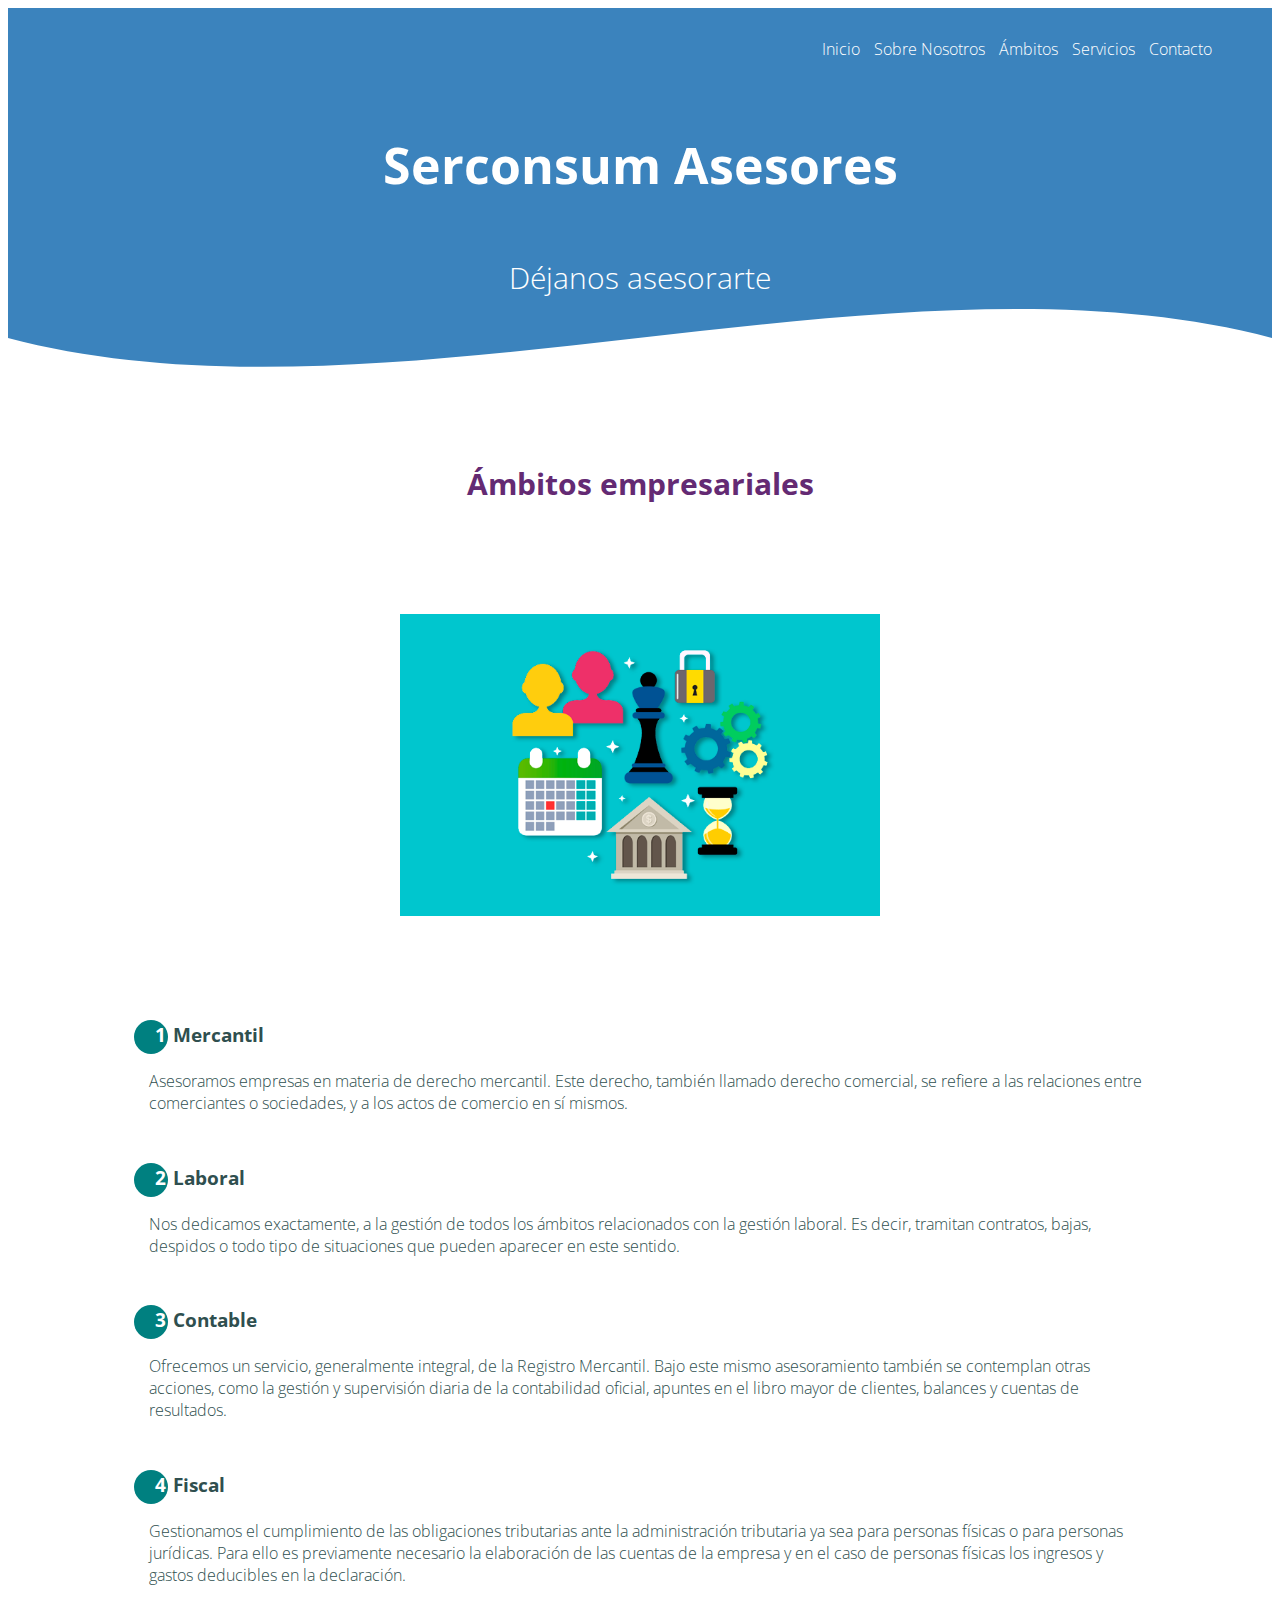
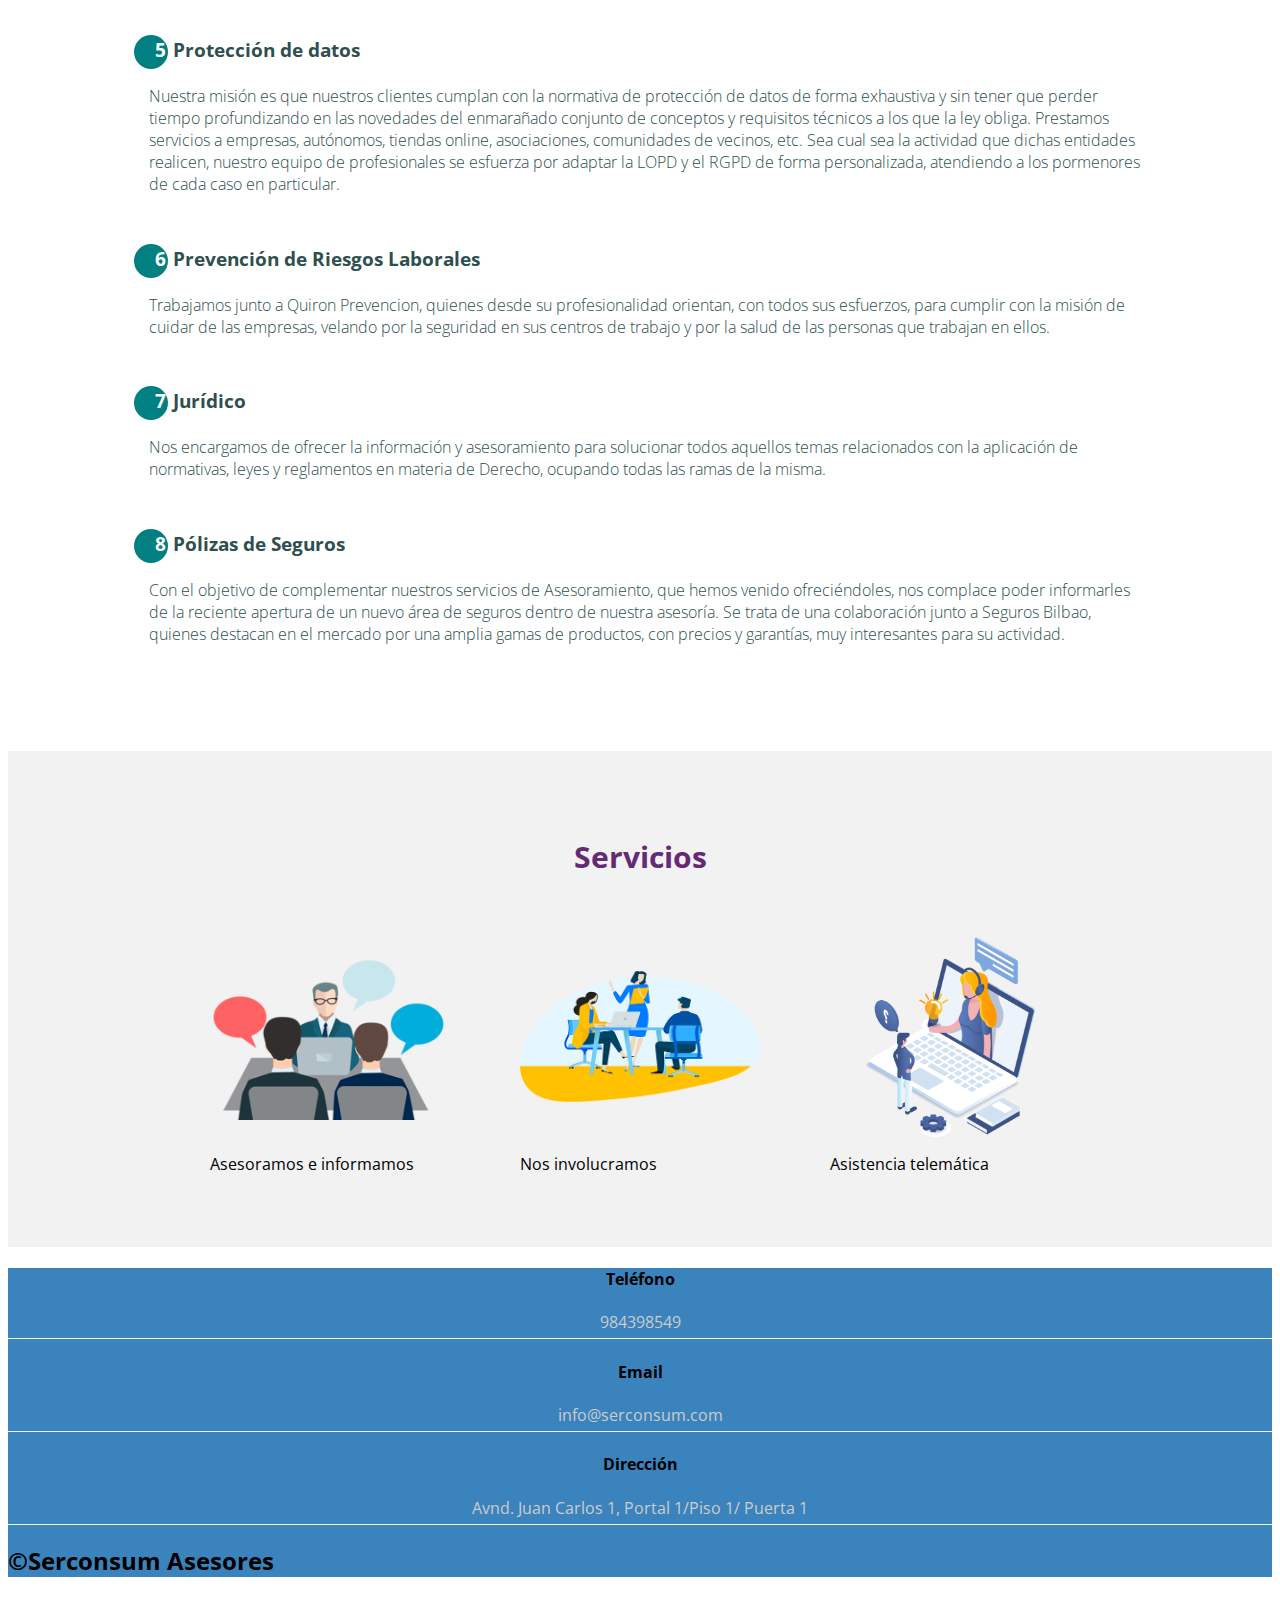
<file: index.html>
<!DOCTYPE html>
<html lang="es">

<head>
    <meta charset="UTF-8">
    <meta name="description" content="Asesoramiento fiscal, laboral, mercantil, contable. Proporcionamos servicio de evaluación de LOPD, de prevención de riesgos laborales y pólizas de seguro">
    <title>Serconsum Asesores</title>
    <link rel="stylesheet" href="estiloSerco.css">
    <link href="https://fonts.googleapis.com/css?family=Open+Sans:300,400,700,800&display=swap" rel="stylesheet">
    </head>

<body>
    <header>
        <nav>
            <a>Inicio</a>
            <a href="Sobrenosotros/Sobre%20Nosotros.html">Sobre Nosotros</a>
            <a href="Ambito/%C3%81mbito.html">Ámbitos</a>
            <a href="Servicios/Servicios.html">Servicios</a>
            <a href="Contacto/Contacto.html">Contacto</a>
        </nav>
        <section class="textos-header">
            <h1>Serconsum Asesores</h1>
            <h2>Déjanos asesorarte</h2>
        </section>
         <div class="wave" style="height: 150px; overflow: hidden;"><svg viewBox="0 0 500 150" preserveAspectRatio="none"
                style="height: 100%; width: 100%;">
                <path d="M0.00,49.98 C150.00,150.00 349.20,-50.00 500.00,49.98 L500.00,150.00 L0.00,150.00 Z"
                    style="stroke: none; fill: #fff;"></path>
            </svg></div>
    </header>
    <main>
        <section class="contenedor-sobre-nosotros">
            <h2 class="titulo">Ámbitos empresariales</h2>
           <center> <img src="marketing-para-asesorias-imagen.png" alt="asesoria" class="imagen-about-us"></center>
            <div style ="text-align: center"class="contenedor sobre-nosotros">
                <div style="text-align: left" class="contenido-textos">
                    <h3><span>1</span>Mercantil</h3>
                    <p>Asesoramos empresas en materia de derecho mercantil. Este derecho, también llamado derecho comercial, se refiere a las relaciones entre comerciantes o sociedades, y a los actos de comercio en sí mismos.</p>
                    <h3><span>2</span>Laboral</h3>
                    <p> Nos dedicamos exactamente, a la gestión de todos los ámbitos relacionados con la gestión laboral. Es decir, tramitan contratos, bajas, despidos o todo tipo de situaciones que pueden aparecer en este sentido.</p>
                    <h3><span>3</span>Contable</h3>
                    <p>Ofrecemos un servicio, generalmente integral, de la Registro Mercantil. Bajo este mismo asesoramiento también se contemplan otras acciones, como la gestión y supervisión diaria de la contabilidad oficial, apuntes en el libro mayor de clientes, balances y cuentas de resultados.</p>
                    <h3><span>4</span>Fiscal</h3>
                    <p>Gestionamos el cumplimiento de las obligaciones tributarias ante la administración tributaria ya sea para personas físicas o para personas jurídicas. Para ello es previamente necesario la elaboración de las cuentas de la empresa y en el caso de personas físicas los ingresos y gastos deducibles en la declaración.</p>
                    <h3><span>5</span>Protección de datos</h3>
                    <p>Nuestra misión es que nuestros clientes cumplan con la normativa de protección de datos de forma exhaustiva y sin tener que perder tiempo profundizando en las novedades del enmarañado conjunto de conceptos y requisitos técnicos a los que la ley obliga. Prestamos servicios a empresas, autónomos, tiendas online, asociaciones, comunidades de vecinos, etc. Sea cual sea la actividad que dichas entidades realicen, nuestro equipo de profesionales se esfuerza por adaptar la LOPD y el RGPD de forma personalizada, atendiendo a los pormenores de cada caso en particular.</p>
                    <h3><span>6</span>Prevención de Riesgos Laborales</h3>
                    <p>Trabajamos junto a Quiron Prevencion, quienes desde su profesionalidad orientan, con todos sus esfuerzos, para cumplir con la misión de cuidar de las empresas, velando por la seguridad en sus centros de trabajo y por la salud de las personas que trabajan en ellos.</p>
                    <h3><span>7</span>Jurídico</h3>
                    <p>Nos encargamos de ofrecer la información y asesoramiento para solucionar todos aquellos temas relacionados con la aplicación de normativas, leyes y reglamentos en materia de Derecho, ocupando todas las ramas de la misma.</p>
                    <h3><span>8</span>Pólizas de Seguros</h3><p>Con el objetivo de complementar nuestros servicios de Asesoramiento, que hemos venido ofreciéndoles, nos complace poder informarles de la reciente apertura de un nuevo área de seguros dentro de nuestra asesoría. 

                    Se trata de una colaboración junto a Seguros Bilbao, quienes destacan en el mercado por una amplia gamas de productos, con precios y garantías, muy interesantes para su actividad.</p>

                </div>
            </div>
        </section>
        <section class="servicios">
            <div class="informacion">
                <h2 class="titulo">Servicios</h2>
                <div class="fotos-agregadas">
                    <div class="imagen-anadida">
                        <img src="escuchamos.png" alt="nos involucramos">
                        <p>Asesoramos e informamos</p>
                    </div>
                    <div class="imagen-anadida">
                            <img src="ayudamos.png" alt="les ayudamos">
                            <p>Nos involucramos</p>
                        
                    </div>
                    <div class="imagen-anadida">
                        <img src="solucionamos.png" alt="solucionamos">
                            <p>Asistencia telemática</p>
                       
                        </div>
                    </div>
                </div>
        </section>
    </main>
    </body>
    <footer>
        <div class="pie de web">
            <div class="relleno">
                <h4>Teléfono</h4>
                <p>984398549</p>
            </div>
            <div class="relleno">
                <h4>Email</h4>
                <p>info@serconsum.com</p>
            </div>
            <div class="relleno">
                <h4>Dirección</h4>
                <p>Avnd. Juan Carlos 1, Portal 1/Piso 1/ Puerta 1</p>
            </div>
        </div>
        <h2 class="Nombre Asesoria">&copy;Serconsum Asesores</h2>
    </footer>
</html>
</file>
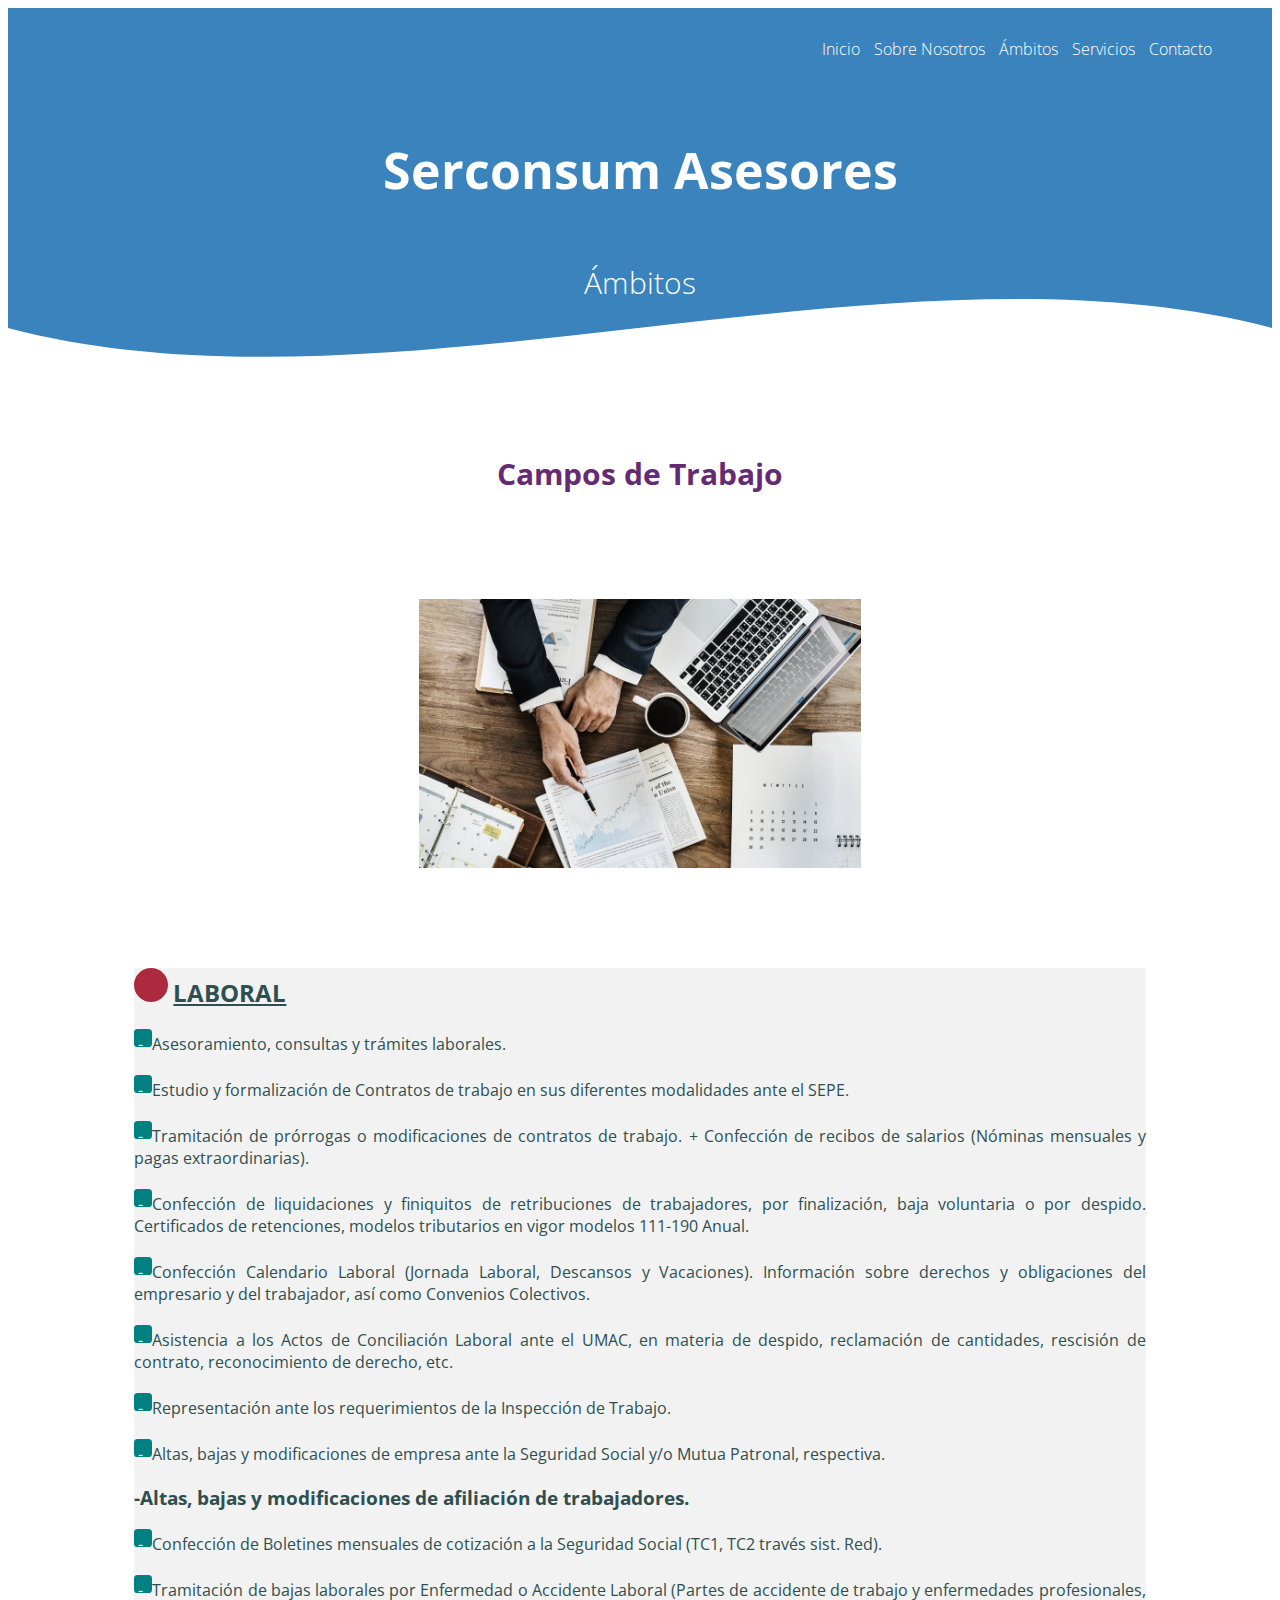
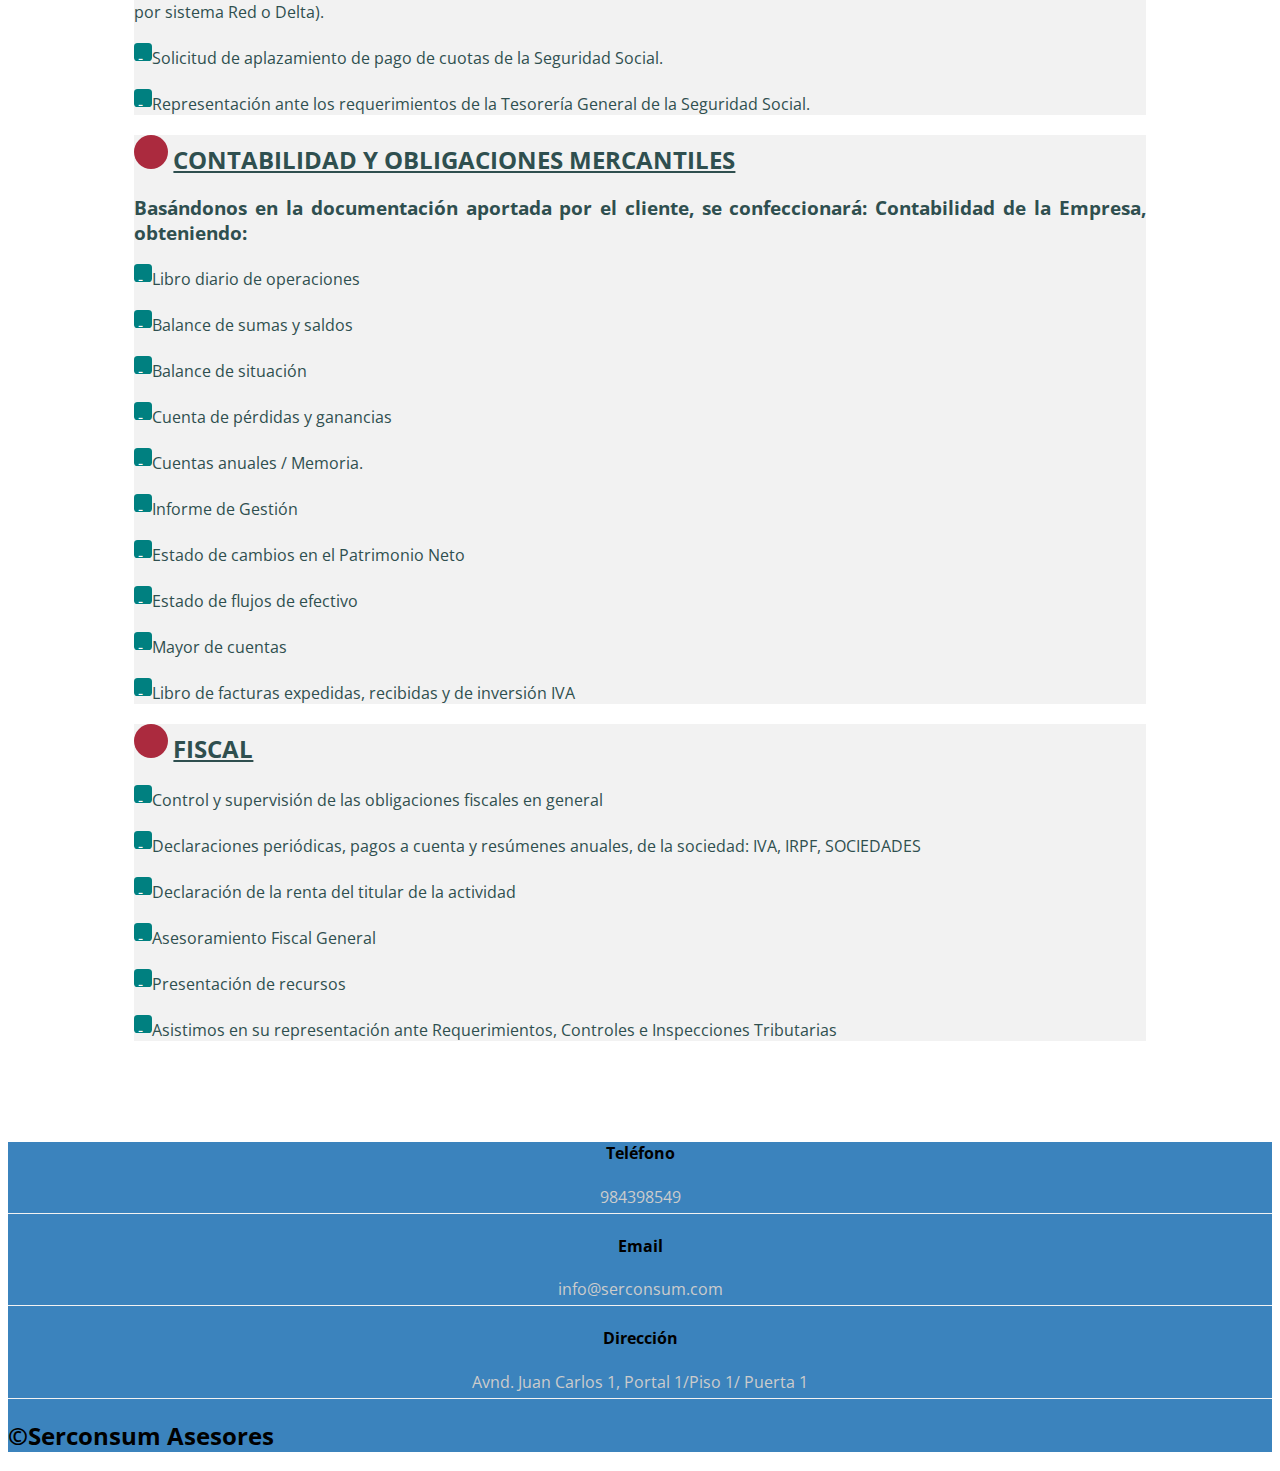
<file: Ambito/Ámbito.html>
<!DOCTYPE html>
<html lang="es">

<head>
    <meta charset="UTF-8">
    <title>Serconsum Asesores</title>
    <link rel="stylesheet" href="AmbitoStyle.css">
    <link href="https://fonts.googleapis.com/css?family=Open+Sans:300,400,700,800&display=swap" rel="stylesheet">
    </head>
<body>
    <header>
        <nav>
            <a href="../index.html">Inicio</a>
            <a href="../Sobrenosotros/Sobre%20Nosotros.html">Sobre Nosotros</a>
            <a>Ámbitos</a>
            <a href="../Servicios/Servicios.html">Servicios</a>
            <a href="../Contacto/Contacto.html">Contacto</a>
        </nav>
        <section class="textos-header">
            <h1>Serconsum Asesores</h1>
            <h2>Ámbitos</h2>
        </section>
         <div class="wave" style="height: 150px; overflow: hidden;"><svg viewBox="0 0 500 150" preserveAspectRatio="none"
                style="height: 100%; width: 100%;">
                <path d="M0.00,49.98 C150.00,150.00 349.20,-50.00 500.00,49.98 L500.00,150.00 L0.00,150.00 Z"
                    style="stroke: none; fill: #fff;"></path>
            </svg></div>
    </header>
    <main>
        <section class="contenedor-sobre-nosotros">
            <h2 class="titulo">Campos de Trabajo</h2>
           <center> <img src="Trabajo.jpg" alt="asesoria" class="imagen-about-us"></center>
            <div style ="text-align: center"class="contenedor sobre-nosotros">
                <div style="text-align:justify" class="contenido-textos">
                    <h2><span></span><u>LABORAL</u></h2>
                    <p><span>-</span>Asesoramiento, consultas y trámites laborales.</p>
                    <p><span>-</span>Estudio y formalización de Contratos de trabajo en sus diferentes modalidades ante    el  SEPE. </p>
                    <p><span>-</span>Tramitación de prórrogas o modificaciones de contratos de trabajo. + Confección de recibos de salarios (Nóminas mensuales y pagas extraordinarias).</p>
                    <p><span>-</span>Confección de liquidaciones y finiquitos de retribuciones de trabajadores, por finalización, baja voluntaria o por despido. Certificados de retenciones, modelos tributarios en vigor modelos 111-190 Anual.</p>
                    <p><span>-</span>Confección Calendario Laboral (Jornada Laboral, Descansos y Vacaciones). Información sobre derechos y obligaciones del empresario y del trabajador, así   como Convenios Colectivos.
                    </p>
                    <p><span>-</span>Asistencia a los Actos de Conciliación Laboral ante el UMAC, en materia de despido, reclamación de cantidades, rescisión de contrato, reconocimiento de derecho, etc.</p>
                    <p><span>-</span>Representación ante los requerimientos de la Inspección de Trabajo.</p>
                    <p><span>-</span>Altas, bajas y modificaciones de empresa ante la Seguridad Social y/o Mutua Patronal, respectiva.</p>
                    <h3><span>-</span>Altas, bajas y modificaciones de afiliación de trabajadores.</h3>
                    <p><span>-</span>Confección de Boletines mensuales de cotización a la Seguridad Social (TC1, TC2 través sist. Red).</p>
                    <p><span>-</span>Tramitación de bajas laborales por Enfermedad o Accidente Laboral (Partes de accidente de trabajo y enfermedades profesionales, por sistema Red o Delta).</p>
                    <p><span>-</span>Solicitud de aplazamiento de pago de cuotas de la Seguridad Social.</p>
                    <p><span>-</span>Representación ante los requerimientos de la Tesorería General de la Seguridad Social.</p>
                    
                </div>
                 <div style="text-align:justify" class="contenido-textos">
                     <h2><span></span><u>CONTABILIDAD Y OBLIGACIONES MERCANTILES</u></h2>
                     <h3>Basándonos en la documentación aportada por el cliente, se confeccionará: Contabilidad   de la Empresa, obteniendo:</h3>
                    <p><span>-</span>Libro diario de operaciones</p>
                    <p><span>-</span>Balance de sumas y saldos</p>
                    <p><span>-</span>Balance de situación</p>
                    <p><span>-</span>Cuenta de pérdidas y ganancias</p>
                    <p><span>-</span>Cuentas anuales / Memoria.</p>
                    <p><span>-</span>Informe de Gestión</p>
                    <p><span>-</span>Estado de cambios en el Patrimonio Neto</p>
                    <p><span>-</span>Estado de flujos de efectivo</p>
                    <p><span>-</span>Mayor de cuentas</p>
                    <p><span>-</span>Libro de facturas expedidas, recibidas y de inversión IVA</p>
                </div>
                 <div style="text-align:justify" class="contenido-textos">
                    <h2><span></span><u>FISCAL</u></h2>
                    <p><span>-</span>Control y supervisión de las obligaciones fiscales en general</p>
                    <p><span>-</span>Declaraciones periódicas, pagos a cuenta y resúmenes anuales, de la sociedad: IVA, IRPF, SOCIEDADES </p>
                    <p><span>-</span>Declaración de la renta del titular de la actividad</p>
                    <p><span>-</span>Asesoramiento Fiscal General</p>
                    <p><span>-</span>Presentación de recursos
                    </p>
                    <p><span>-</span>Asistimos en su representación ante Requerimientos, Controles e Inspecciones Tributarias</p>
                    
                </div>
            </div>
        </section>
    </main>
    
</body>
<footer>
        <div class="pie de web">
            <div class="relleno">
                <h4>Teléfono</h4>
                <p>984398549</p>
            </div>
            <div class="relleno">
                <h4>Email</h4>
                <p>info@serconsum.com</p>
            </div>
            <div class="relleno">
                <h4>Dirección</h4>
                <p>Avnd. Juan Carlos 1, Portal 1/Piso 1/ Puerta 1</p>
            </div>
        </div>
        <h2 class="Nombre Asesoria">&copy;Serconsum Asesores</h2>
    </footer>
</html>
</file>
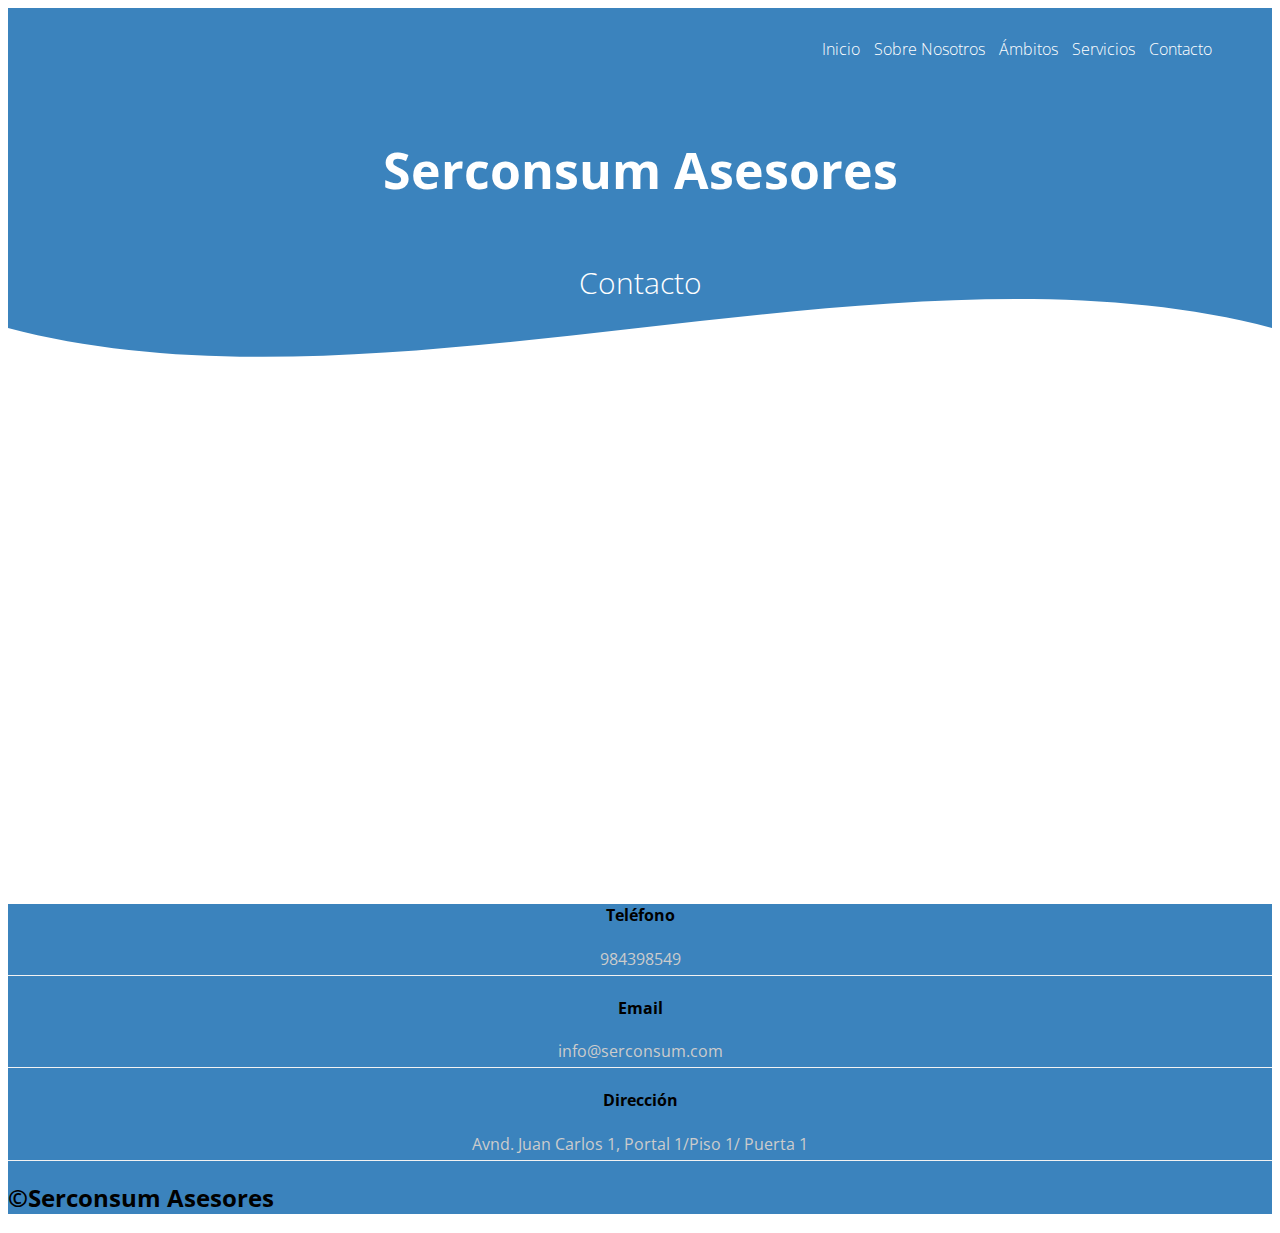
<file: Contacto/Contacto.html>
<!DOCTYPE html>
<html lang="es">

<head>
    <meta charset="UTF-8">
    <title>Serconsum Asesores</title>
    <link rel="stylesheet" href="ContactoEstilos.css">
    <link href="https://fonts.googleapis.com/css?family=Open+Sans:300,400,700,800&display=swap" rel="stylesheet">
    </head>

<body>
    <header>
        <nav>
            <a href="../index.html">Inicio</a>
            <a href="../Sobrenosotros/Sobre%20Nosotros.html">Sobre Nosotros</a>
            <a href="../Ambito/%C3%81mbito.html">Ámbitos</a>
            <a href="../Servicios/Servicios.html">Servicios</a>
            <a>Contacto</a>
        </nav>
        <section class="textos-header">
            <h1>Serconsum Asesores</h1>
            <h2>Contacto</h2>
        </section>
         <div class="wave" style="height: 150px; overflow: hidden;"><svg viewBox="0 0 500 150" preserveAspectRatio="none"
                style="height: 100%; width: 100%;">
                <path d="M0.00,49.98 C150.00,150.00 349.20,-50.00 500.00,49.98 L500.00,150.00 L0.00,150.00 Z"
                    style="stroke: none; fill: #fff;"></path>
            </svg></div>
    </header>
    <div class="mapa"><iframe src="https://www.google.com/maps/embed?pb=!1m18!1m12!1m3!1d2892.2647778211317!2d-5.682635284241912!3d43.53852227912538!2m3!1f0!2f0!3f0!3m2!1i1024!2i768!4f13.1!3m3!1m2!1s0xd367c56e705b1df%3A0x6a7b717ca7581e10!2sAv.%20de%20Juan%20Carlos%20I%2C%201%2C%2033212%20Gij%C3%B3n%2C%20Asturias!5e0!3m2!1ses!2ses!4v1615554195193!5m2!1ses!2ses" width="600" height="450" style="border:0;" allowfullscreen="" loading="lazy"></iframe></div>
</body>
<footer>
        <div class="pie de web">
            <div class="relleno">
                <h4>Teléfono</h4>
                <p>984398549</p>
            </div>
            <div class="relleno">
                <h4>Email</h4>
                <p>info@serconsum.com</p>
            </div>
            <div class="relleno">
                <h4>Dirección</h4>
                <p>Avnd. Juan Carlos 1, Portal 1/Piso 1/ Puerta 1</p>
            </div>
        </div>
        <h2 class="Nombre Asesoria">&copy;Serconsum Asesores</h2>
    </footer>
</html>
</file>
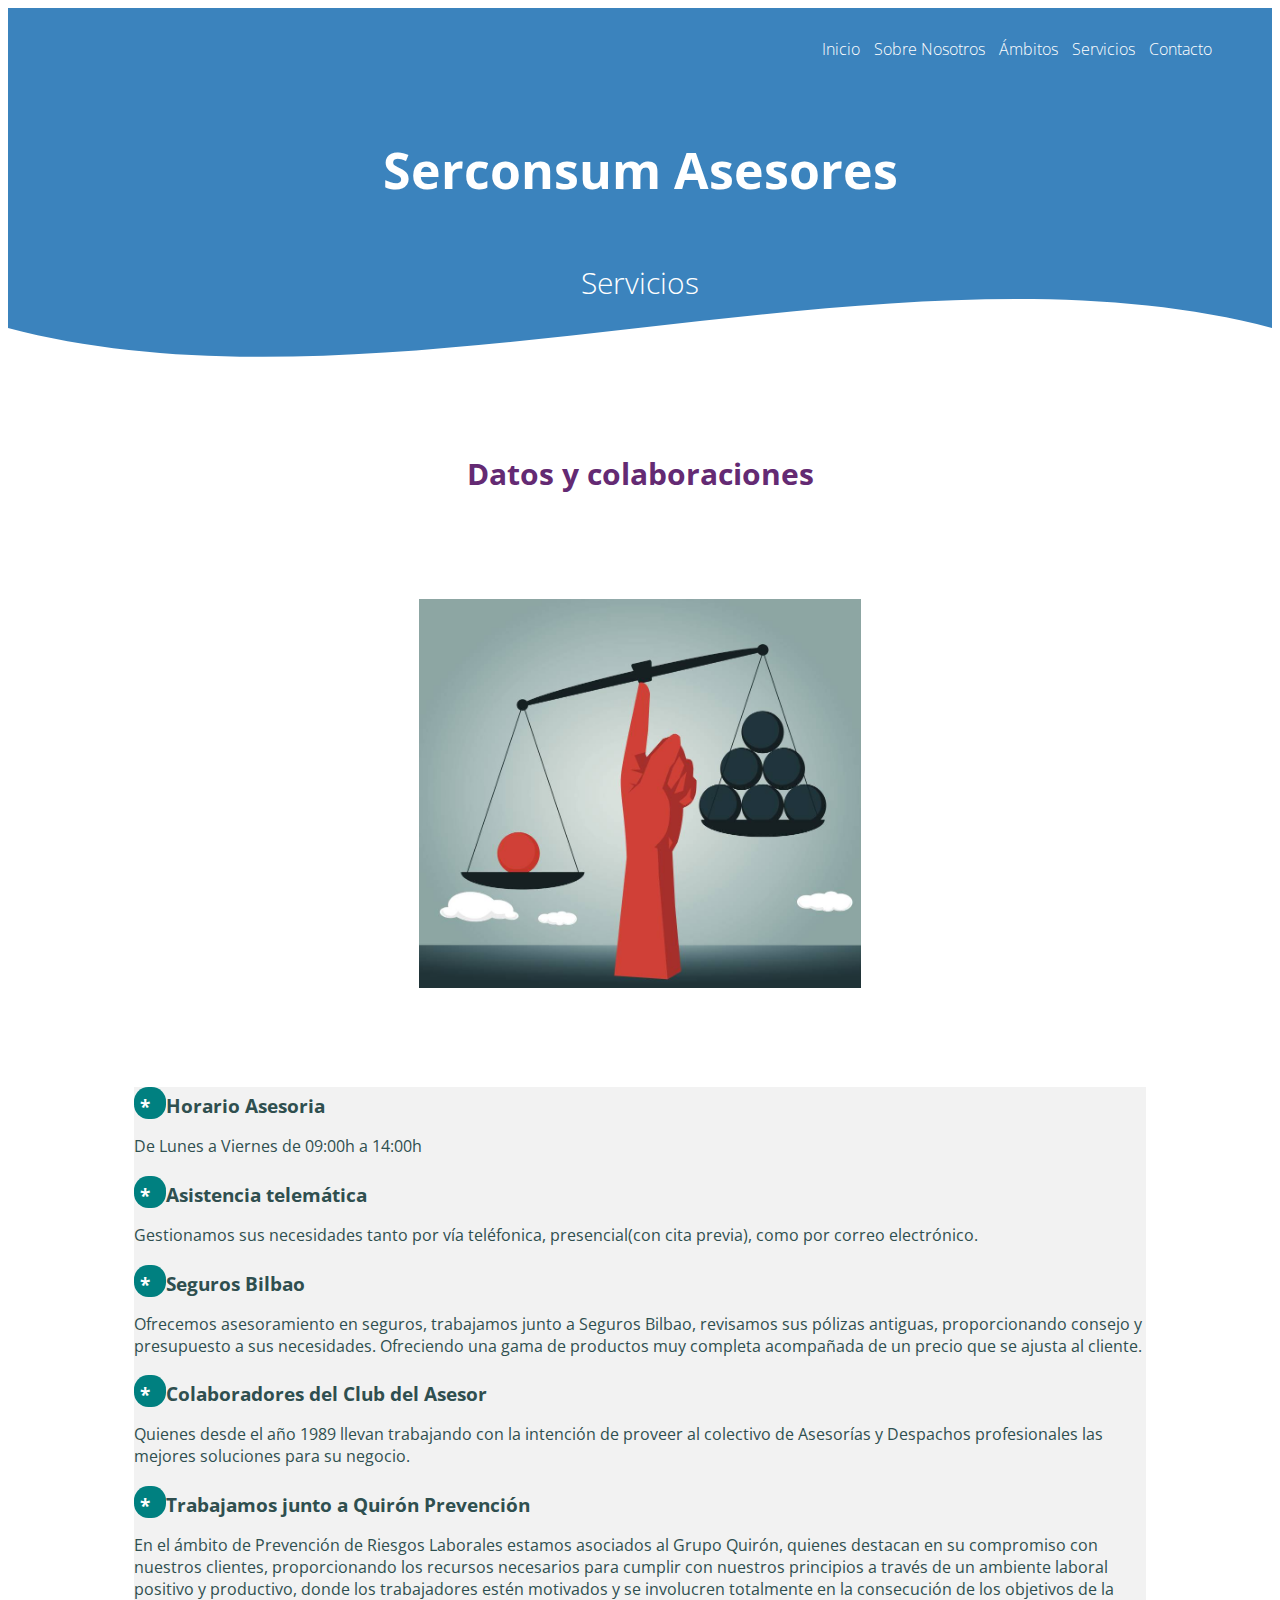
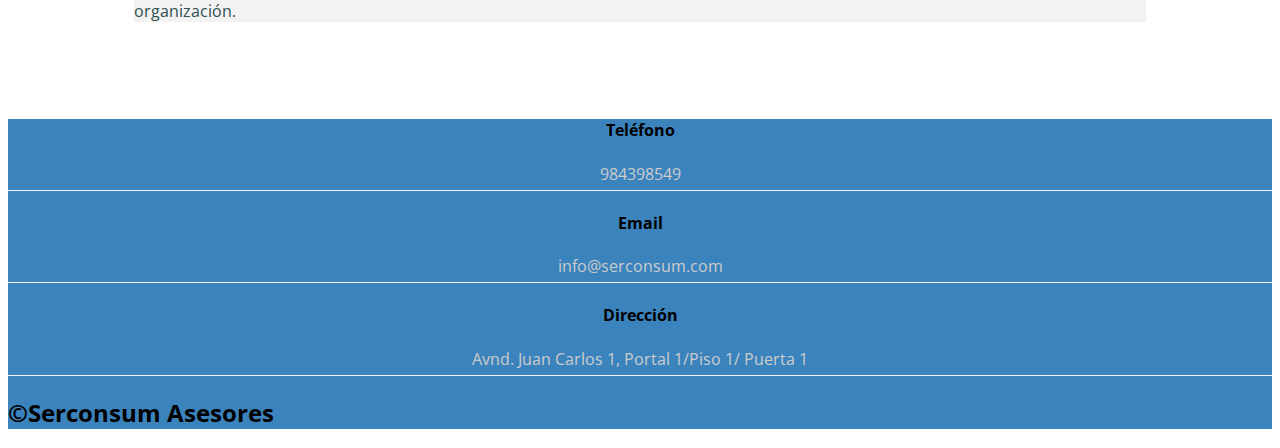
<file: Servicios/Servicios.html>
<!DOCTYPE html>
<html lang="es">

<head>
    <meta charset="UTF-8">
    <title>Serconsum Asesores</title>
    <link rel="stylesheet" href="StyleServicios.css">
    <link href="https://fonts.googleapis.com/css?family=Open+Sans:300,400,700,800&display=swap" rel="stylesheet">
    </head>
<body>
    <header>
        <nav>
            <a href="../index.html">Inicio</a>
            <a href="../Sobrenosotros/Sobre%20Nosotros.html">Sobre Nosotros</a>
            <a href="../Ambito/%C3%81mbito.html">Ámbitos</a>
            <a>Servicios</a>
            <a href="../Contacto/Contacto.html">Contacto</a>
        </nav>
        <section class="textos-header">
            <h1>Serconsum Asesores</h1>
            <h2>Servicios</h2>
        </section>
         <div class="wave" style="height: 150px; overflow: hidden;"><svg viewBox="0 0 500 150" preserveAspectRatio="none"
                style="height: 100%; width: 100%;">
                <path d="M0.00,49.98 C150.00,150.00 349.20,-50.00 500.00,49.98 L500.00,150.00 L0.00,150.00 Z"
                    style="stroke: none; fill: #fff;"></path>
            </svg></div>
    </header>
    <main>
        <section class="contenedor-sobre-nosotros">
            <h2 class="titulo">Datos y colaboraciones</h2>
           <center> <img src="balanzalaboral.jpg" alt="asesoria" class="imagen-about-us"></center>
            <div style ="text-align: center"class="contenedor sobre-nosotros">
                <div style="text-align: left" class="contenido-textos">
                    <h3><span>*</span>Horario Asesoria</h3>
                    <p>De Lunes a Viernes de 09:00h a 14:00h</p>
                    <h3><span>*</span>Asistencia telemática</h3>
                    <p>Gestionamos sus necesidades tanto por vía teléfonica, presencial(con cita previa), como por correo electrónico.</p>
                    <h3><span>*</span>Seguros Bilbao</h3>
                    <p>Ofrecemos asesoramiento en seguros, trabajamos junto a Seguros Bilbao, revisamos sus pólizas antiguas, proporcionando consejo y presupuesto a sus necesidades. Ofreciendo una gama de productos muy completa acompañada de un precio que se ajusta al cliente.</p>
                    <h3><span>*</span>Colaboradores del Club del Asesor</h3>
                    <p>Quienes desde el año 1989 llevan trabajando con la intención de proveer al colectivo de Asesorías y Despachos profesionales las mejores soluciones para su negocio.</p>
                    <h3><span>*</span>Trabajamos junto a Quirón Prevención</h3>
                    <p>En el ámbito de Prevención de Riesgos Laborales estamos asociados al Grupo Quirón, quienes destacan en su compromiso con nuestros clientes, proporcionando los recursos necesarios para cumplir con nuestros principios a través de un ambiente laboral positivo y productivo, donde los trabajadores estén motivados y se involucren totalmente en la consecución de los objetivos de la organización.</p>
                    
                </div>
            </div>
        </section>
    </main>
    
</body>
<footer>
        <div class="pie de web">
            <div class="relleno">
                <h4>Teléfono</h4>
                <p>984398549</p>
            </div>
            <div class="relleno">
                <h4>Email</h4>
                <p>info@serconsum.com</p>
            </div>
            <div class="relleno">
                <h4>Dirección</h4>
                <p>Avnd. Juan Carlos 1, Portal 1/Piso 1/ Puerta 1</p>
            </div>
        </div>
        <h2 class="Nombre Asesoria">&copy;Serconsum Asesores</h2>
    </footer>
</html>
</file>
<file: estiloSerco.css>
{
    margin: 0;
    padding: 0;
    box-sizing: border-box;
}

body {
    font-family:"open sans";
}

.informacion {
    padding: 60px 0;
    width: 90%;
    max-width: 1000px;
    margin: auto;
    overflow:hidden;
}

.titulo {
    color: #642a73;
    font-size: 30px;
    text-align: center;
    margin-bottom: 60px;
}


header {
    width: 100%;
    height: 430px;
    background:#0000FF;
  
   
    
    background: #3b83bd;
    background-size: cover;
    background-attachment: fixed;
    position: relative;
}

nav{
    text-align: right;
    padding: 30px 50px 0 0;
}

nav > a{
    color:#fff;
    font-weight: 300;
    text-decoration: none;
    margin-right: 10px;
}


header .textos-header{
    display: flex;
    height: 300px;
    width: 100%;
    align-items: center;
    justify-content: center;
    flex-direction: column;
    text-align: center;
}

.textos-header h1{
    font-size: 50px;
    color:#fff;
}

.textos-header h2{
    font-size: 30px;
    font-weight: 300;
    color:#fff;
}

.wave{
    position: absolute;
    bottom: 0;
    width: 100%;
}

main .sobre-nosotros{
    padding: 30px 0 60px 0;
    
}
.informacion .sobre-nosotros{
    display:flex;
    justify-content:space-evenly;
}

.imagen-about-us{
    margin: 50px;
    width: 38%;
    content: inherit;
}

.sobre-nosotros .contenido-textos{
    width: 80%;
    margin-left: auto;
    margin-right: auto;
    color:darkslategray;
}

.contenido-textos h3{
    margin-bottom: 15px;
}

.contenido-textos h3 span{
    background: #008080;
    color: #fff;
    border-radius: 50%;
    display:inline-block;
    text-align:right;
    width: 30px;
    height: 30px;
    padding: 2px;
    margin-right: 5px;
}

.contenido-textos p{
    padding: 0px 0px 30px 15px;
    font-weight: 300;
    text-align:start;
}


.servicios{
    background: #f2f2f2;
}

.fotos-agregadas{
    display:flex;
    justify-content: space-evenly;
    flex-wrap: wrap;
}
    

.imagen-anadida{
    width: 24%;
    height: 200px;
    margin-bottom: 50px;
    overflow: visible;
}

.imagen-anadida>img{
    width: 100%;
    height:100%;
    object-fit:contain;
    display:block;
}

footer{
    background:#3b83bd;
    padding:inherit;
}

.pie de web{
        flex-direction:column;
        
    }

    .relleno{
        margin-bottom: 10px;
        text-align: center;
    }

    
    .relleno p{
        color: #ccc;
        border-bottom: 1px solid #f2f2f2;
        padding-bottom: 5px;
    }

    .Nombre Asesoria{
        font-size: 15px;
    }
</file>
<file: Ambito/AmbitoStyle.css>
{
    margin: 0;
    padding: 0;
    box-sizing: border-box;
}

body{
    font-family:"open sans";
}

.informacion {
    padding: 60px 0;
    width: 90%;
    max-width: 1000px;
    margin: auto;
    overflow:hidden;
}

.titulo {
    color: #642a73;
    font-size: 30px;
    text-align: center;
    margin-bottom: 60px;
}


header {
    width: 100%;
    height: 420px;
    background:#0000FF;
  
   
    
    background: #3b83bd;
    background-size: cover;
    background-attachment: fixed;
    position: relative;
}

nav{
    text-align: right;
    padding: 30px 50px 0 0;
}

nav > a{
    color:#fff;
    font-weight: 300;
    text-decoration: none;
    margin-right: 10px;
}

header .textos-header{
    display: flex;
    height: 310px;
    width: 100%;
    align-items: center;
    justify-content: center;
    flex-direction: column;
    text-align: center;
}

.textos-header h1{
    font-size: 50px;
    color:#fff;
}

.textos-header h2{
    font-size: 30px;
    font-weight: 300;
    color:#fff;
}

main .sobre-nosotros{
    padding: 30px 0 60px 0;
    
}
.informacion .sobre-nosotros{
    display:flex;
    justify-content:space-evenly;
}

.imagen-about-us{
    margin: 45px;
    width: 35%;
    content: inherit;
}

.wave{
    position: absolute;
    bottom: 0;
    width: 100%;

}

.sobre-nosotros .contenido-textos{
    width: 80%;
    margin-left: auto;
    margin-right: auto;
    color:darkslategray;
    background-color: #f2f2f2;
}

.contenido-textos p{
    margin-bottom: 20px;

}

.contenido-textos h2 span{
    background:#ab2a3e;
    color: #fff;
    border-radius: 50%;
    display:inline-block;
    text-align:right;
    width: 30px;
    height: 30px;
    padding: 2px;
    margin-right: 5px;
}
.contenido-textos p span{
    background: #008080;
    color: #fff;
    border-radius: 20%;
    display:inline-block;
    width: 10px;
    height: 10px;
    padding: 4px;
    
}
footer{
    background:#3b83bd;
    padding:inherit;
}

.pie de web{
        flex-direction:column;
        
    }

    .relleno{
        margin-bottom: 10px;
        text-align: center;
    }

    
    .relleno p{
        color: #ccc;
        border-bottom: 1px solid #f2f2f2;
        padding-bottom: 5px;
    }

    .Nombre Asesoria{
        font-size: 15px;
    }
</file>
<file: Contacto/ContactoEstilos.css>
{
    margin: 0;
    padding: 0;
    box-sizing: border-box;
}

body{
    font-family:"open sans";
}

.informacion {
    padding: 60px 0;
    width: 90%;
    max-width: 1000px;
    margin: auto;
    overflow:hidden;
}

.titulo {
    color: #642a73;
    font-size: 30px;
    text-align: center;
    margin-bottom: 60px;
}


header {
    width: 100%;
    height: 420px;
    background:#0000FF;
  
   
    
    background: #3b83bd;
    background-size: cover;
    background-attachment: fixed;
    position: relative;
}

nav{
    text-align: right;
    padding: 30px 50px 0 0;
}

nav > a{
    color:#fff;
    font-weight: 300;
    text-decoration: none;
    margin-right: 10px;
}

header .textos-header{
    display: flex;
    height: 310px;
    width: 100%;
    align-items: center;
    justify-content: center;
    flex-direction: column;
    text-align: center;
}

.textos-header h1{
    font-size: 50px;
    color:#fff;
}

.textos-header h2{
    font-size: 30px;
    font-weight: 300;
    color:#fff;
}

.wave{
    position: absolute;
    bottom: 0;
    width: 100%;
}
.mapa{
    text-align: center;
    margin-left: 50px;
    margin-right: 50px;
    
    
   
}
footer{
    background:#3b83bd;
    padding:inherit;
}

.pie de web{
        flex-direction:column;
        
    }

    .relleno{
        margin-bottom: 10px;
        text-align: center;
    }

    
    .relleno p{
        color: #ccc;
        border-bottom: 1px solid #f2f2f2;
        padding-bottom: 5px;
    }

    .Nombre Asesoria{
        font-size: 15px;
    }
</file>
<file: Servicios/StyleServicios.css>
{
    margin: 0;
    padding: 0;
    box-sizing: border-box;
}

body{
    font-family:"open sans";
}

.informacion {
    padding: 60px 0;
    width: 90%;
    max-width: 1000px;
    margin: auto;
    overflow:hidden;
}

.titulo {
    color: #642a73;
    font-size: 30px;
    text-align: center;
    margin-bottom: 60px;
}


header {
    width: 100%;
    height: 420px;
    background:#0000FF;
  
   
    
    background: #3b83bd;
    background-size: cover;
    background-attachment: fixed;
    position: relative;
}

nav{
    text-align: right;
    padding: 30px 50px 0 0;
}

nav > a{
    color:#fff;
    font-weight: 300;
    text-decoration: none;
    margin-right: 10px;
}

header .textos-header{
    display: flex;
    height: 310px;
    width: 100%;
    align-items: center;
    justify-content: center;
    flex-direction: column;
    text-align: center;
}

.textos-header h1{
    font-size: 50px;
    color:#fff;
}

.textos-header h2{
    font-size: 30px;
    font-weight: 300;
    color:#fff;
}

main .sobre-nosotros{
    padding: 30px 0 60px 0;
    
}
.informacion .sobre-nosotros{
    display:flex;
    justify-content:space-evenly;
}

.imagen-about-us{
    margin: 45px;
    width: 35%;
    content: inherit;
}

.wave{
    position: absolute;
    bottom: 0;
    width: 100%;
}

.sobre-nosotros .contenido-textos{
    width: 80%;
    margin-left: auto;
    margin-right: auto;
    color:darkslategray;
    background-color: #f2f2f2;
}

.contenido-textos h3{
    margin-bottom: 15px;
}

.contenido-textos h3 span{
    background: #008080;
    color: #fff;
    border-radius: 45%;
    display:inline-block;
    width: 20px;
    height: 20px;
    padding: 6px;
}

footer{
    background:#3b83bd;
    padding:inherit;
}

.pie de web{
        flex-direction:column;
        
    }

    .relleno{
        margin-bottom: 10px;
        text-align: center;
    }

    
    .relleno p{
        color: #ccc;
        border-bottom: 1px solid #f2f2f2;
        padding-bottom: 5px;
    }

    .Nombre Asesoria{
        font-size: 15px;
    }
</file>
